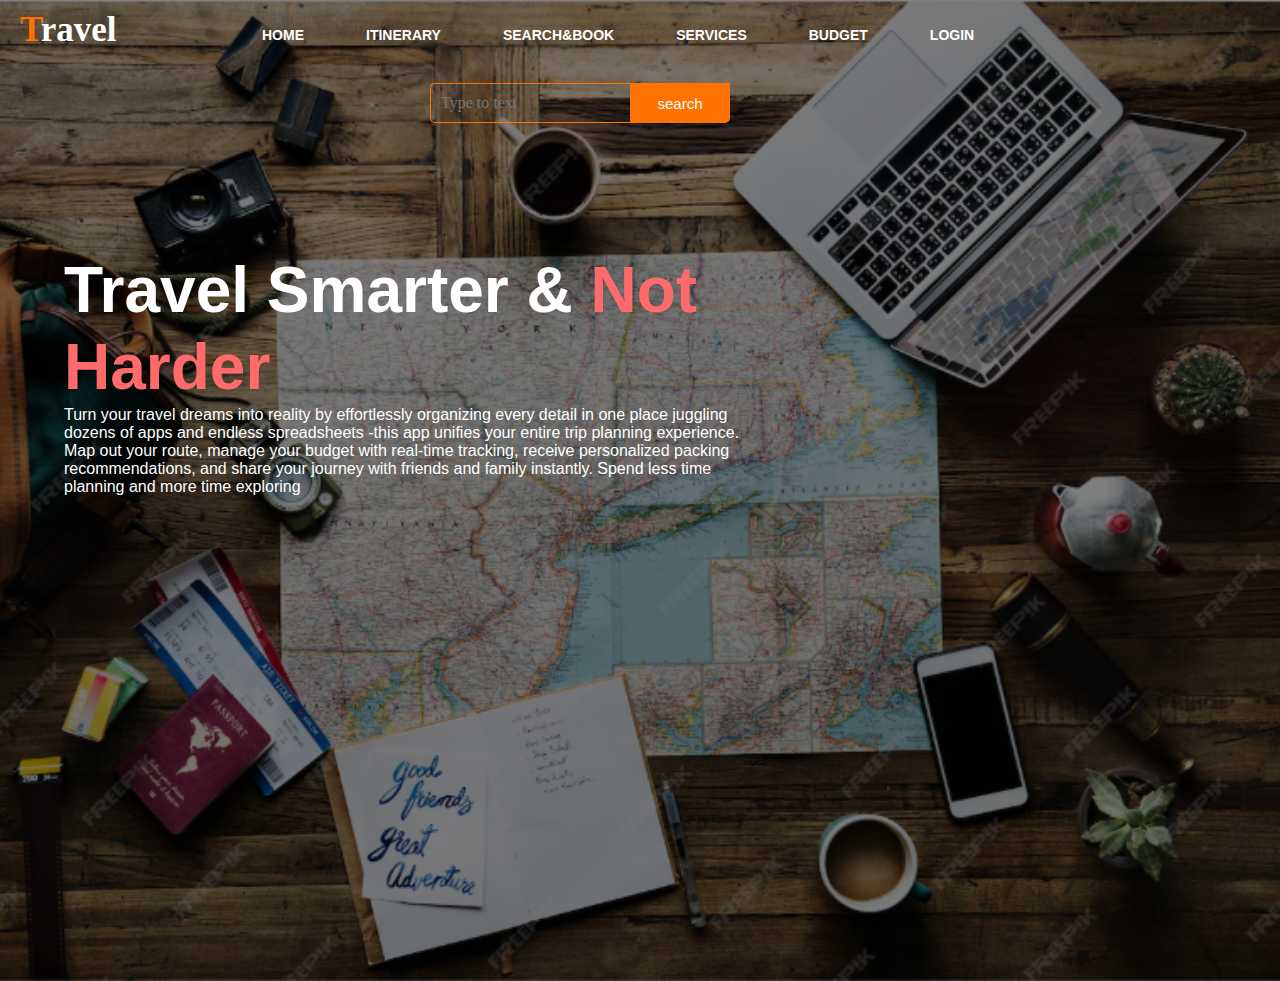
<file: index.html>
<!DOCTYPE html> 
<html lang="en">
<head>

  <title>Travel Planner Application</title>
  <link rel="stylesheet" href="styles.css">
</head>
<body>
  <div class="main">
    <div class="navbar">
        <div class="icon">
           <h2 class="logo"><span class="highlight-letter">T</span>ravel</h2>

        </div>
        <div class="menu">
            <ul>
                <li><a href="#">HOME</a></li>
                <li><a href="itinerary.html">ITINERARY</a></li>
                <li><a href="search.html">SEARCH&BOOK</a></li>
                <li><a href="services.html">SERVICES</a></li>
                <li><a href="budget.html">BUDGET</a></li>
                <li><a href="login.html">LOGIN</a></li>

            </ul>
        </div>
        <div class="search">
           <input class="srch" type="search" name="" placeholder="Type to text">
            <a href="#"><button class="btn">search</button></a>
        </div>
        <div class="hero-heading">
  <h1>Travel Smarter & <span>Not Harder</span></h1>
  <p class="par">Turn your travel dreams into reality by effortlessly organizing every detail in one place juggling dozens of apps and endless spreadsheets -this app unifies your entire trip planning experience. Map out your route, manage your budget with real-time tracking, receive personalized packing recommendations, and share your journey with friends and family instantly. Spend less time planning and more time exploring</p>
</div>

    </div>
  </div>
</body>
</html>
</file>
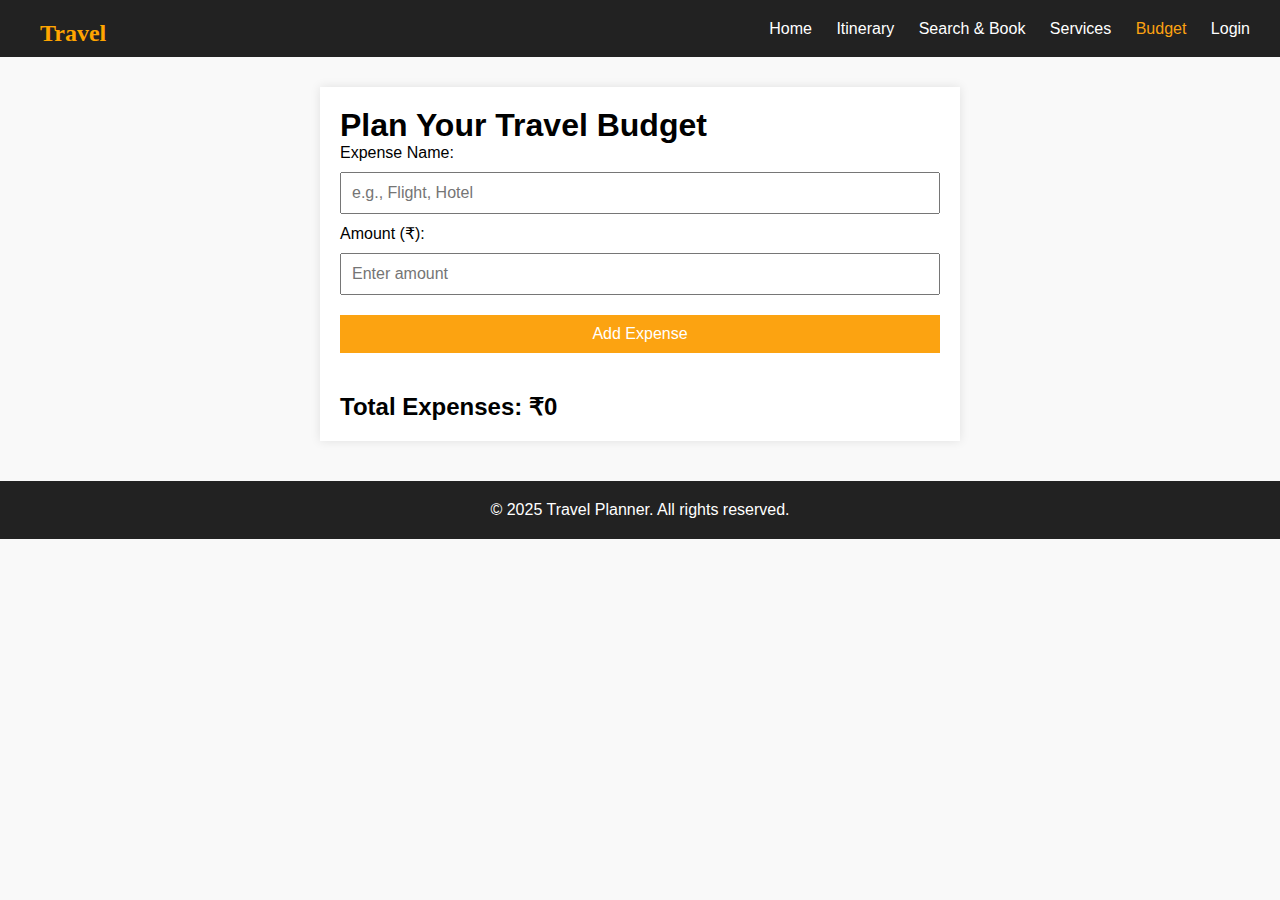
<file: budget.html>
<!DOCTYPE html>
<html lang="en">
<head>
  <meta charset="UTF-8" />
  <meta name="viewport" content="width=device-width, initial-scale=1.0"/>
  <title>Travel Budget</title>
  <link rel="stylesheet" href="styles.css" />
</head>
<body>
  <header>
    <div class="logo">Travel</div>
    <nav>
      <a href="index.html">Home</a>
      <a href="itinerary.html">Itinerary</a>
      <a href="search.html">Search & Book</a>
      <a href="services.html">Services</a>
      <a href="budget.html" class="active">Budget</a>
      <a href="login.html">Login</a>
    </nav>
  </header>

  <main class="budget-container">
    <h1>Plan Your Travel Budget</h1>

    <form id="budget-form">
      <label for="expense-name">Expense Name:</label>
      <input type="text" id="expense-name" placeholder="e.g., Flight, Hotel" required />

      <label for="expense-amount">Amount (₹):</label>
      <input type="number" id="expense-amount" placeholder="Enter amount" required />

      <button type="submit">Add Expense</button>
    </form>

    <section class="summary">
      <h2>Total Expenses: ₹<span id="total-expenses">0</span></h2>
      <ul id="expense-list"></ul>
    </section>
  </main>

  <footer>
    <p>&copy; 2025 Travel Planner. All rights reserved.</p>
  </footer>

  <script src="budget.js"></script>
</body>
</html>
</file>
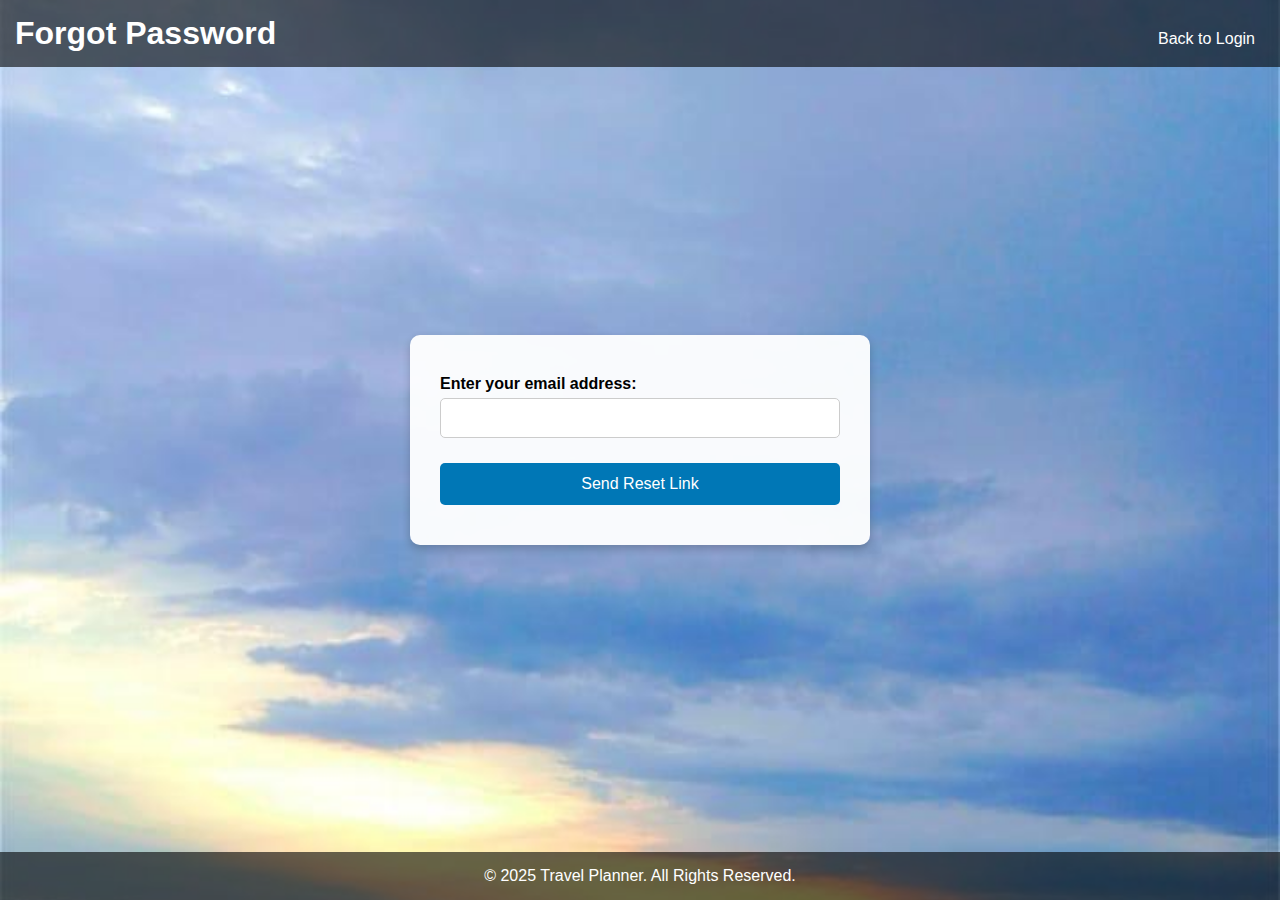
<file: forgot-password.html>
<!-- forgot-password.html -->
<!DOCTYPE html>
<html lang="en">
<head>
  <meta charset="UTF-8">
  <title>Forgot Password - Travel Planner</title>
  <link rel="stylesheet" href="styles.css">
  <style>
    body {
      margin: 0;
      font-family: Arial, sans-serif;
      background: url('login.jpg') no-repeat center center fixed;
      background-size: cover;
      display: flex;
      flex-direction: column;
      min-height: 100vh;
    }

    header, footer {
      background-color: rgba(0, 0, 0, 0.6);
      color: white;
      padding: 15px;
      text-align: center;
    }

    nav a {
      color: #fff;
      text-decoration: none;
      margin-top: 10px;
      display: inline-block;
    }

    main {
      flex: 1;
      display: flex;
      justify-content: center;
      align-items: center;
      padding: 20px;
    }

    .forgot-form {
      display: flex;
      flex-direction: column;
      max-width: 400px;
      width: 100%;
      padding: 30px;
      background-color: rgba(255, 255, 255, 0.95);
      box-shadow: 0 4px 8px rgba(0, 0, 0, 0.2);
      border-radius: 10px;
    }

    .forgot-form label {
      margin-top: 10px;
      font-weight: bold;
    }

    .forgot-form input {
      padding: 10px;
      margin-top: 5px;
      border-radius: 5px;
      border: 1px solid #ccc;
      margin-bottom: 15px;
    }

    .forgot-form button {
      padding: 12px;
      background-color: #0077b6;
      color: white;
      border: none;
      border-radius: 5px;
      cursor: pointer;
    }

    .forgot-form button:hover {
      background-color: #00b4d8;
    }
  </style>
</head>
<body>
  <header>
    <h1>Forgot Password</h1>
    <nav>
      <a href="login.html">Back to Login</a>
    </nav>
  </header>

  <main>
    <form action="reset-password-process.php" method="post" class="forgot-form">
      <label for="email">Enter your email address:</label>
      <input type="email" id="email" name="email" required>

      <button type="submit">Send Reset Link</button>
    </form>
  </main>

  <footer>
    <p>&copy; 2025 Travel Planner. All Rights Reserved.</p>
  </footer>
</body>
</html>
</file>
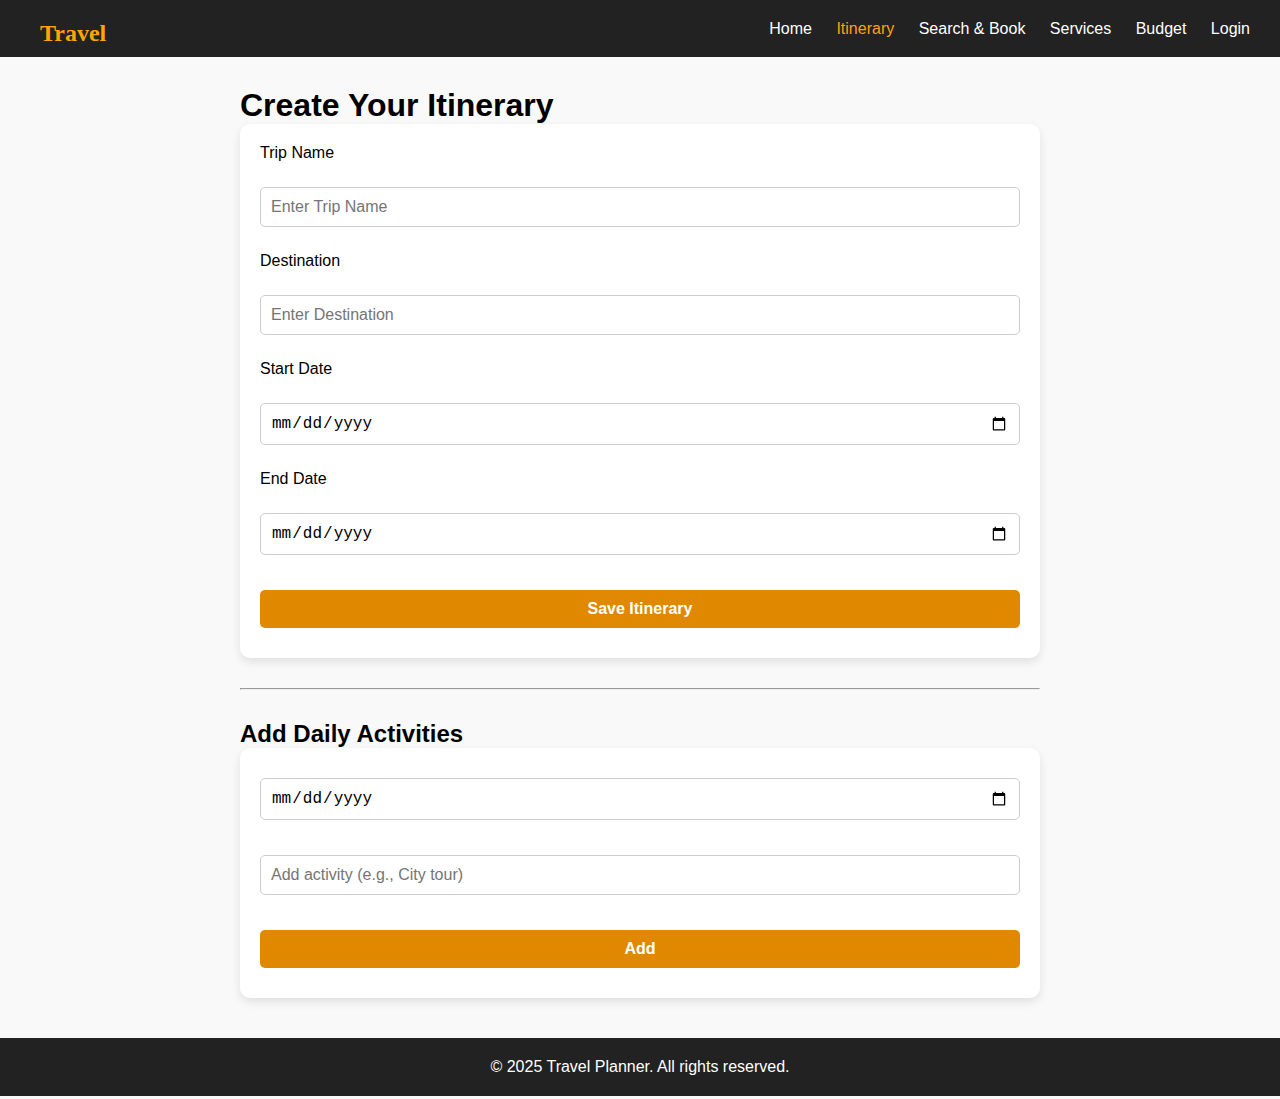
<file: itinerary.html>
<!DOCTYPE html>
<html lang="en">
<head>
  <meta charset="UTF-8" />
  <meta name="viewport" content="width=device-width, initial-scale=1.0"/>
  <title>Itinerary</title>
  <link rel="stylesheet" href="styles.css" />
</head>
<body>
  <header>
    <div class="logo">Travel</div>
    <nav>
      <a href="index.html">Home</a>
      <a href="itinerary.html" class="active">Itinerary</a>
      <a href="search.html">Search & Book</a>
      <a href="services.html">Services</a>
      <a href="budget.html">Budget</a>
      <a href="login.html">Login</a>
    </nav>
  </header>

  <main class="itinerary-container">
    <h1>Create Your Itinerary</h1>

    <!-- Trip Details Form -->
    <form id="trip-details-form" class="trip-details-form">
      <label for="trip-name">Trip Name</label>
      <input type="text" id="trip-name" placeholder="Enter Trip Name" required>

      <label for="destination">Destination</label>
      <input type="text" id="destination" placeholder="Enter Destination" required>

      <label for="start-date">Start Date</label>
      <input type="date" id="start-date" required>

      <label for="end-date">End Date</label>
      <input type="date" id="end-date" required>

      <button type="submit">Save Itinerary</button>
    </form>

    <hr style="margin: 30px 0;">

    <!-- Day-by-Day Activity Form -->
    <h2>Add Daily Activities</h2>
    <form id="itinerary-form" class="itinerary-form">
      <input type="date" id="itinerary-date" required />
      <input type="text" id="activity" placeholder="Add activity (e.g., City tour)" required />
      <button type="submit">Add</button>
    </form>

    <ul id="itinerary-list" class="itinerary-list">
      <!-- Itinerary items will appear here -->
    </ul>
  </main>

  <footer>
    <p>&copy; 2025 Travel Planner. All rights reserved.</p>
  </footer>

  <script>
    // Save trip details (for now just log to console)
    const tripForm = document.getElementById('trip-details-form');
    tripForm.addEventListener('submit', function(e) {
      e.preventDefault();
      const trip = {
        name: document.getElementById('trip-name').value,
        destination: document.getElementById('destination').value,
        start: document.getElementById('start-date').value,
        end: document.getElementById('end-date').value
      };
      alert("Trip Saved: " + trip.name + " to " + trip.destination);
      tripForm.reset();
    });

    // Add activities
    const itineraryForm = document.getElementById('itinerary-form');
    const itineraryList = document.getElementById('itinerary-list');

    itineraryForm.addEventListener('submit', function(e) {
      e.preventDefault();

      const date = document.getElementById('itinerary-date').value;
      const activity = document.getElementById('activity').value;

      const listItem = document.createElement('li');
      listItem.innerHTML = `<strong>${date}</strong>: ${activity} <button class="delete-btn">Delete</button>`;
      itineraryList.appendChild(listItem);

      itineraryForm.reset();
    });

    itineraryList.addEventListener('click', function(e) {
      if (e.target.classList.contains('delete-btn')) {
        e.target.parentElement.remove();
      }
    });
  </script>
</body>
</html>
</file>
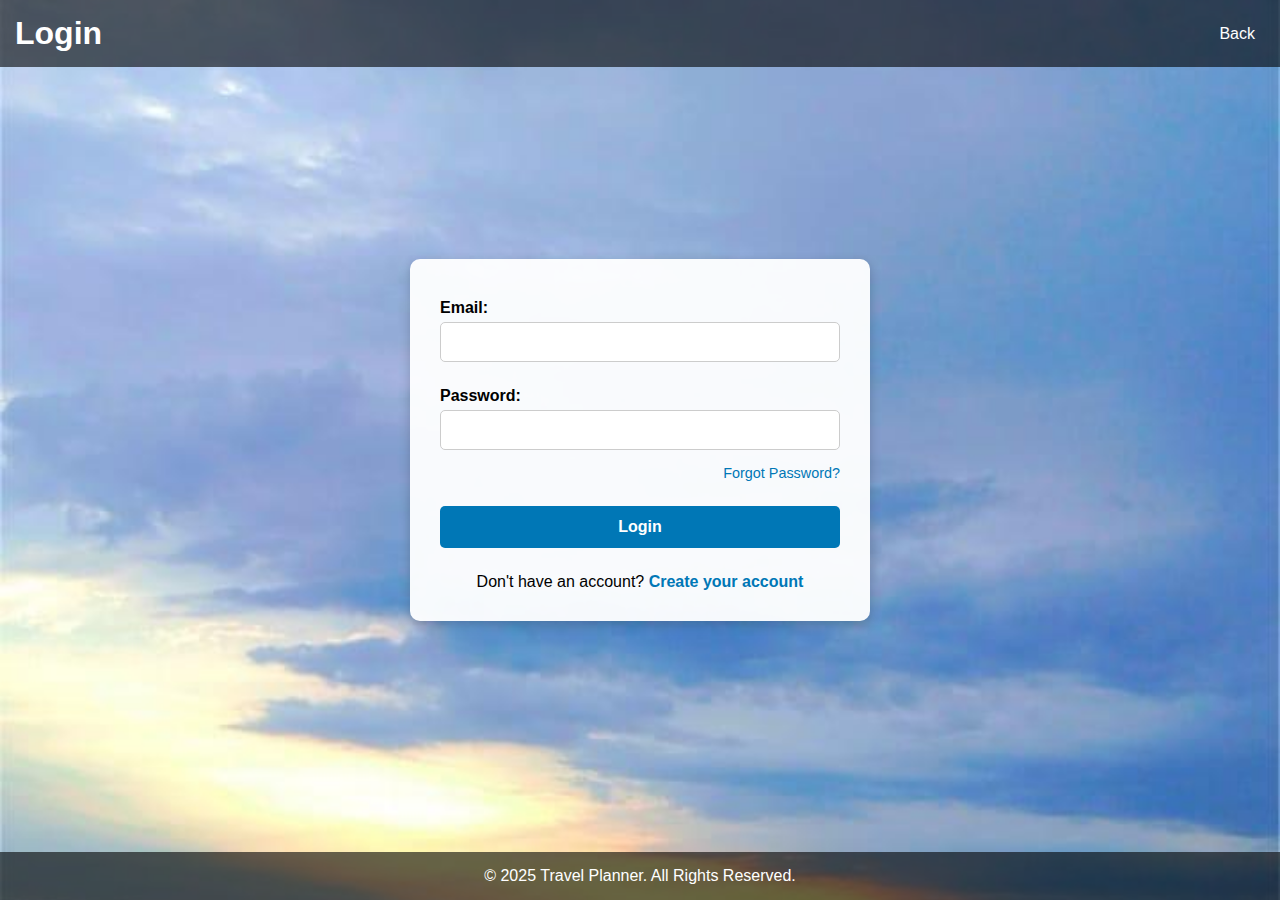
<file: login.html>
<!DOCTYPE html>
<html lang="en">
<head>
  <meta charset="UTF-8">
  <title>Login - Travel Planner</title>
  <link rel="stylesheet" href="styles.css">
  <style>
    body {
      margin: 0;
      font-family: Arial, sans-serif;
      background: url('login.jpg') no-repeat center center fixed;
      background-size: cover;
      display: flex;
      flex-direction: column;
      min-height: 100vh;
    }

    header, footer {
      background-color: rgba(0, 0, 0, 0.6);
      color: #fff;
      padding: 15px;
      text-align: center;
    }

    nav a {
      color: #fff;
      text-decoration: none;
      margin: 0 10px;
    }

    nav a:hover {
      text-decoration: underline;
    }

    main {
      flex: 1;
      display: flex;
      justify-content: center;
      align-items: center;
      padding: 20px;
    }

    .login-form {
      display: flex;
      flex-direction: column;
      max-width: 400px;
      width: 100%;
      padding: 30px;
      background-color: rgba(255, 255, 255, 0.95);
      box-shadow: 0 4px 12px rgba(0, 0, 0, 0.2);
      border-radius: 10px;
    }

    .login-form label {
      margin-top: 10px;
      font-weight: bold;
    }

    .login-form input {
      padding: 10px;
      margin-top: 5px;
      border-radius: 5px;
      border: 1px solid #ccc;
      margin-bottom: 15px;
    }

    .forgot-password {
      align-self: flex-end;
      margin-bottom: 15px;
      font-size: 0.9rem;
      color: #0077b6;
      text-decoration: none;
      transition: color 0.3s ease;
    }

    .forgot-password:hover {
      color: #ff6f00;
      text-decoration: underline;
    }

    .login-form button {
      padding: 12px;
      background-color: #0077b6;
      color: white;
      border: none;
      border-radius: 5px;
      cursor: pointer;
      font-weight: bold;
    }

    .login-form button:hover {
      background-color: #ff6f00;
    }

    .create-account {
      margin-top: 15px;
      text-align: center;
    }

    .create-account a {
      color: #0077b6;
      text-decoration: none;
      font-weight: bold;
      transition: color 0.3s ease;
    }

    .create-account a:hover {
      color: #ff6f00;
      text-decoration: underline;
    }
  </style>
</head>
<body>
  <header>
    <h1>Login</h1>
    <nav>
      <a href="index.html">Back</a>
    </nav>
  </header>

  <main>
    <form action="login-process.php" method="post" class="login-form">
      <label for="email">Email:</label>
      <input type="email" id="email" name="email" required>

      <label for="password">Password:</label>
      <input type="password" id="password" name="password" required>

      <a href="forgot-password.html" class="forgot-password">Forgot Password?</a>

      <button type="submit">Login</button>

      <div class="create-account">
        <p>Don't have an account? <a href="register.html">Create your account</a></p>
      </div>
    </form>
  </main>

  <footer>
    <p>&copy; 2025 Travel Planner. All Rights Reserved.</p>
  </footer>
</body>
</html>
</file>
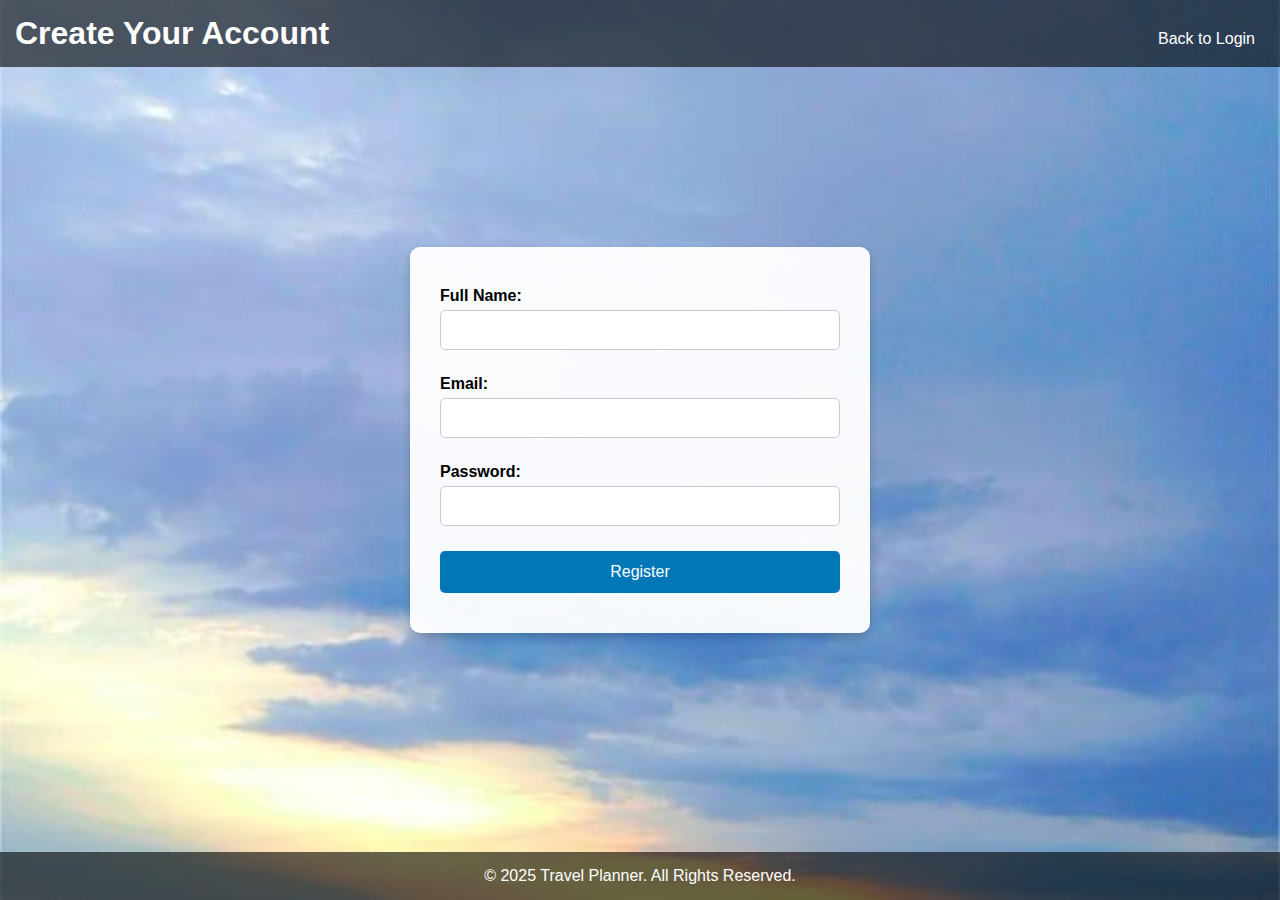
<file: register.html>
<!-- register.html -->
<!DOCTYPE html>
<html lang="en">
<head>
  <meta charset="UTF-8">
  <title>Register - Travel Planner</title>
  <link rel="stylesheet" href="styles.css">
  <style>
    body {
      margin: 0;
      font-family: Arial, sans-serif;
      background: url('login.jpg') no-repeat center center fixed;
      background-size: cover;
      display: flex;
      flex-direction: column;
      min-height: 100vh;
    }

    header, footer {
      background-color: rgba(0, 0, 0, 0.6);
      color: white;
      padding: 15px;
      text-align: center;
    }

    nav a {
      color: #fff;
      text-decoration: none;
      margin-top: 10px;
      display: inline-block;
    }

    main {
      flex: 1;
      display: flex;
      justify-content: center;
      align-items: center;
      padding: 20px;
    }

    .register-form {
      display: flex;
      flex-direction: column;
      max-width: 400px;
      width: 100%;
      padding: 30px;
      background-color: rgba(255, 255, 255, 0.95);
      box-shadow: 0 4px 8px rgba(0, 0, 0, 0.2);
      border-radius: 10px;
    }

    .register-form label {
      margin-top: 10px;
      font-weight: bold;
    }

    .register-form input {
      padding: 10px;
      margin-top: 5px;
      border-radius: 5px;
      border: 1px solid #ccc;
      margin-bottom: 15px;
    }

    .register-form button {
      padding: 12px;
      background-color: #0077b6;
      color: white;
      border: none;
      border-radius: 5px;
      cursor: pointer;
    }

    .register-form button:hover {
      background-color: #00b4d8;
    }
  </style>
</head>
<body>
  <header>
    <h1>Create Your Account</h1>
    <nav>
      <a href="login.html">Back to Login</a>
    </nav>
  </header>

  <main>
    <form action="register-process.php" method="post" class="register-form">
      <label for="name">Full Name:</label>
      <input type="text" id="name" name="name" required>

      <label for="email">Email:</label>
      <input type="email" id="email" name="email" required>

      <label for="password">Password:</label>
      <input type="password" id="password" name="password" required>

      <button type="submit">Register</button>
    </form>
  </main>

  <footer>
    <p>&copy; 2025 Travel Planner. All Rights Reserved.</p>
  </footer>
</body>
</html>
</file>
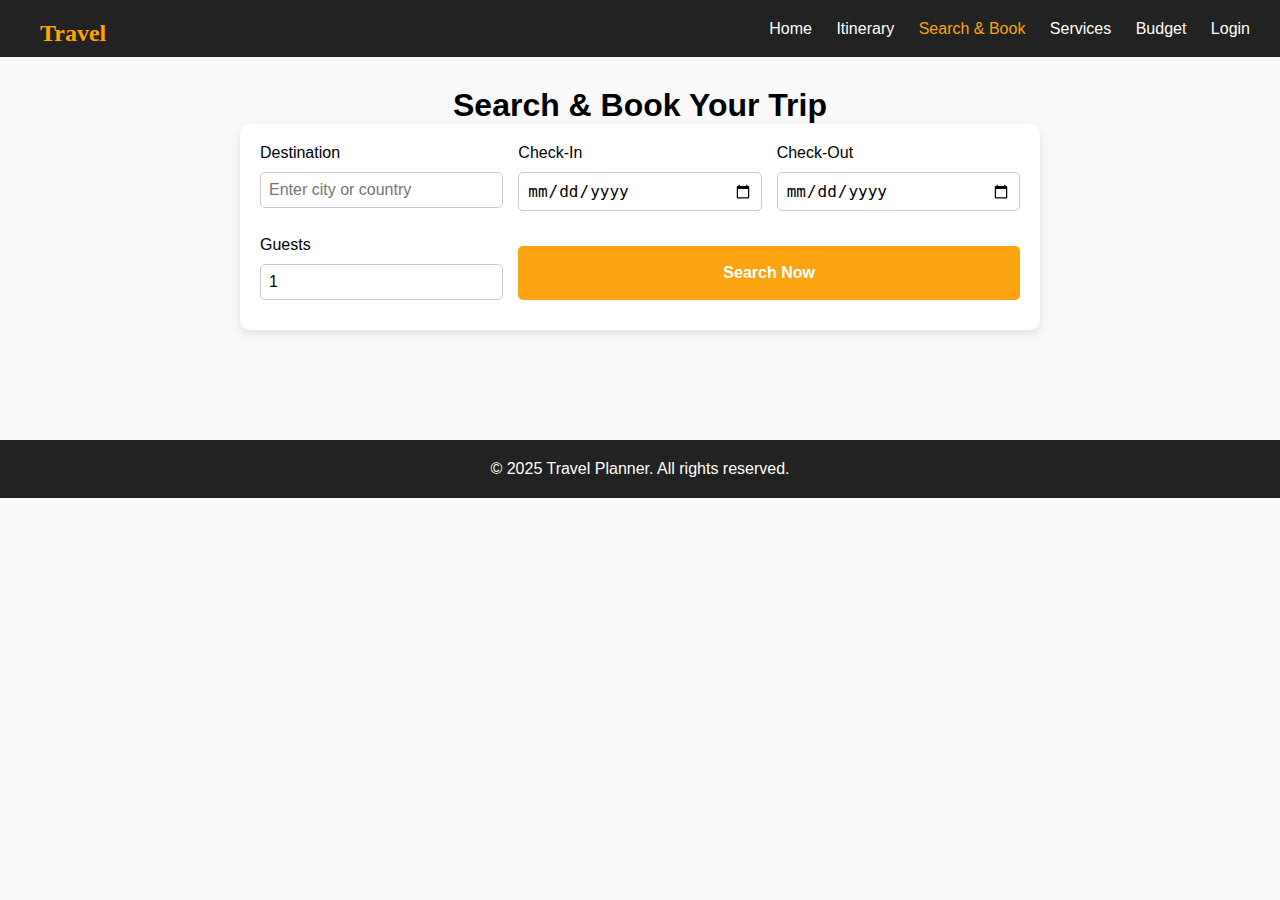
<file: search.html>
<!DOCTYPE html>
<html lang="en">
<head>
  <meta charset="UTF-8" />
  <meta name="viewport" content="width=device-width, initial-scale=1.0"/>
  <title>Search & Book</title>
  <link rel="stylesheet" href="styles.css" />
</head>
<body>
  <header>
    <div class="logo">Travel</div>
    <nav>
      <a href="index.html">Home</a>
      <a href="itinerary.html">Itinerary</a>
      <a href="search.html" class="active">Search & Book</a>
      <a href="services.html">Services</a>
      <a href="budget.html">Budget</a>
      <a href="login.html">Login</a>
    </nav>
  </header>

  <main class="search-container">
    <h1>Search & Book Your Trip</h1>

    <form id="search-form" class="search-form">
      <div class="form-group">
        <label for="destination">Destination</label>
        <input type="text" id="destination" placeholder="Enter city or country" required />
      </div>

      <div class="form-group">
        <label for="checkin">Check-In</label>
        <input type="date" id="checkin" required />
      </div>

      <div class="form-group">
        <label for="checkout">Check-Out</label>
        <input type="date" id="checkout" required />
      </div>

      <div class="form-group">
        <label for="guests">Guests</label>
        <input type="number" id="guests" min="1" value="1" required />
      </div>

      <button type="submit">Search Now</button>
    </form>

    <section id="search-results" class="results">
      <!-- Results will appear here -->
    </section>
  </main>

  <footer>
    <p>&copy; 2025 Travel Planner. All rights reserved.</p>
  </footer>

  <script>
    // Placeholder for form functionality
    const form = document.getElementById('search-form');
    const results = document.getElementById('search-results');

    form.addEventListener('submit', function(e) {
      e.preventDefault();
      const dest = document.getElementById('destination').value;
      const checkin = document.getElementById('checkin').value;
      const checkout = document.getElementById('checkout').value;
      const guests = document.getElementById('guests').value;

      results.innerHTML = `
        <h2>Results for "${dest}"</h2>
        <p>From: ${checkin} To: ${checkout} | Guests: ${guests}</p>
        <p>(This is a demo. Integration with API is pending.)</p>
      `;
    });
  </script>
</body>
</html>
</file>
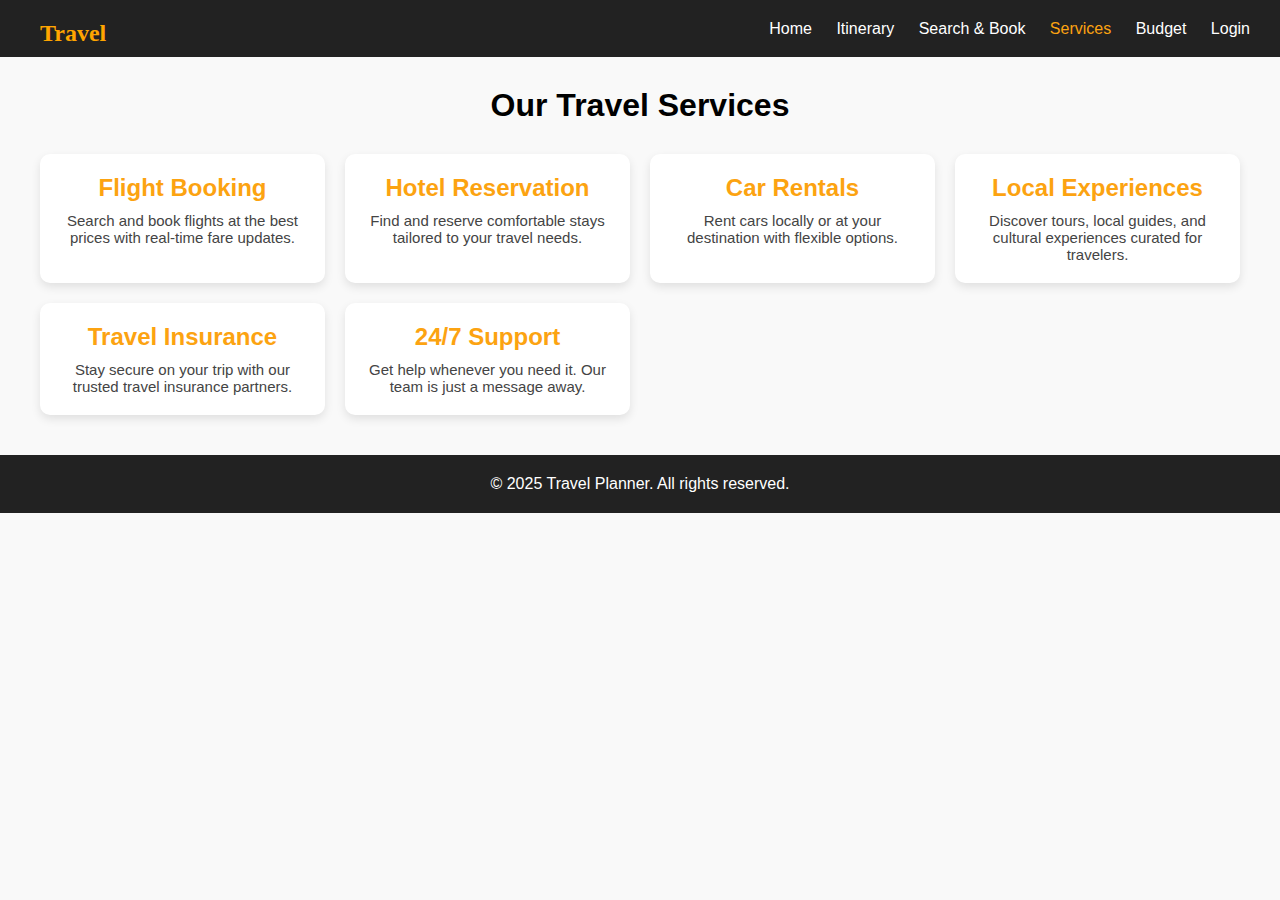
<file: services.html>
<!DOCTYPE html>
<html lang="en">
<head>
  <meta charset="UTF-8" />
  <meta name="viewport" content="width=device-width, initial-scale=1.0"/>
  <title>Services</title>
  <link rel="stylesheet" href="styles.css" />
</head>
<body>
  <header>
    <div class="logo">Travel</div>
    <nav>
      <a href="index.html">Home</a>
      <a href="itinerary.html">Itinerary</a>
      <a href="search.html">Search & Book</a>
      <a href="services.html" class="active">Services</a>
      <a href="budget.html">Budget</a>
      <a href="login.html">Login</a>
    </nav>
  </header>

  <main class="services-container">
    <h1>Our Travel Services</h1>
    <div class="service-grid">
      <div class="service-card">
        <h2>Flight Booking</h2>
        <p>Search and book flights at the best prices with real-time fare updates.</p>
      </div>
      <div class="service-card">
        <h2>Hotel Reservation</h2>
        <p>Find and reserve comfortable stays tailored to your travel needs.</p>
      </div>
      <div class="service-card">
        <h2>Car Rentals</h2>
        <p>Rent cars locally or at your destination with flexible options.</p>
      </div>
      <div class="service-card">
        <h2>Local Experiences</h2>
        <p>Discover tours, local guides, and cultural experiences curated for travelers.</p>
      </div>
      <div class="service-card">
        <h2>Travel Insurance</h2>
        <p>Stay secure on your trip with our trusted travel insurance partners.</p>
      </div>
      <div class="service-card">
        <h2>24/7 Support</h2>
        <p>Get help whenever you need it. Our team is just a message away.</p>
      </div>
    </div>
  </main>

  <footer>
    <p>&copy; 2025 Travel Planner. All rights reserved.</p>
  </footer>
</body>
</html>
</file>
<file: styles.css>
* {
  margin: 0;
  padding: 0;
}

.main {
  width: 100%;
  background-image: 
    linear-gradient(to top, rgba(0, 0, 0, 0.5) 50%, rgba(0, 0, 0, 0.5) 50%), 
    url('background.png');
  background-position: center;
  background-size: cover;
  height: 109vh;
}

.icon{
    width: 200px;
    float: left;
    height: 70px;
}

.highlight-letter {
  color: #ff6f00; 
  font-weight: bold;
}
.logo{
    color:#fff;
    font-size: 35px;
    font-family: pacifico,cursive;
    padding-left: 20px;
    float: left;
    padding-top: 10px;
}

.menu{
    width: 400px;
    float: left;
    height: 70px;

}
ul{
    float: left;
    display: flex;
    justify-content: center;
    align-items: center;

}
ul li{
    list-style: none;
    margin-left: 62px;
    margin-top: 27px;
    font-size: 14px;
}

ul li a{
    text-decoration: none;
    color: #fff;
    font-family: Arial;
    font-weight: bold;
    transition: 0.4s ease-in-out;
}
ul li a:hover{
    color: #ff7200;
}

.search{
    width: 330px;
    float: left;
    margin-left: 430px;
}
.srch{
    font-family: 'Times New Roman';
    width: 200px;
    height: 40px;
    background: transparent;
    border: 1px solid #ff7200;
    margin-top: 13px;
    color: #fff;
    border-right: none;
    font-size: 16px;
    float: left;
    padding: 10px;
    border-bottom-left-radius: 5px;
    border-top-left-radius: 5px;

}

.btn{
     width: 100px;
    height: 40px;
    background: #ff7200;
    border: 2px solid #ff7200;
    margin-top: 13px;
    color: #fff;
    font-size: 15px;
    border-bottom-right-radius: 5px;
    border-bottom-right-radius: 5px;

}

.btn:focus{
    outline: none;
}

.srch:focus{
    outline: none;
}
.hero-heading {
  position: absolute;
  top: 28%;
  left: 5%;
  max-width: 700px;
  color: white;
}

.hero-heading h1 {
  font-size: 4rem;
  font-weight: 700;
  line-height: 1.2;
  margin: 0;
  color: white;
}

.hero-heading h1 span {
  color: #ff6b6b; 
  font-weight: 800;
}

body {
  font-family: 'Poppins', sans-serif;
  background: #f9f9f9;
  margin: 0;
  padding: 0;
}

header {
  background-color: #222;
  padding: 10px 20px;
  color: white;
  display: flex;
  justify-content: space-between;
  align-items: center;
}

header .logo {
  font-size: 24px;
  font-weight: bold;
  color: orange;
}

nav a {
  color: white;
  margin: 0 10px;
  text-decoration: none;
}

nav a.active {
  color: #fca311;
}

.budget-container {
  max-width: 600px;
  margin: 30px auto;
  padding: 20px;
  background: white;
  box-shadow: 0 0 10px rgba(0,0,0,0.1);
}

form {
  display: flex;
  flex-direction: column;
}

form input, form button {
  margin: 10px 0;
  padding: 10px;
  font-size: 16px;
}

form button {
  background-color: #fca311;
  border: none;
  color: white;
  cursor: pointer;
}

form button:hover {
  background-color: #e59400;
}

.summary {
  margin-top: 30px;
}

#expense-list {
  list-style: none;
  padding: 0;
}

#expense-list li {
  padding: 8px 0;
  border-bottom: 1px solid #eee;
}

footer {
  text-align: center;
  padding: 20px;
  background: #222;
  color: white;
  margin-top: 40px;
}
.services-container {
  max-width: 1200px;
  margin: 30px auto;
  padding: 0 20px;
  text-align: center;
}

.service-grid {
  display: grid;
  grid-template-columns: repeat(auto-fit, minmax(280px, 1fr));
  gap: 20px;
  margin-top: 30px;
}

.service-card {
  background: #fff;
  border-radius: 10px;
  padding: 20px;
  box-shadow: 0 4px 10px rgba(0,0,0,0.1);
  transition: transform 0.2s ease;
}

.service-card:hover {
  transform: translateY(-5px);
  box-shadow: 0 6px 15px rgba(0,0,0,0.15);
}

.service-card h2 {
  color: #fca311;
  margin-bottom: 10px;
}

.service-card p {
  color: #444;
  font-size: 15px;
}

.search-container {
  max-width: 800px;
  margin: 30px auto;
  padding: 0 20px;
  text-align: center;
}

.search-form {
  display: grid;
  gap: 15px;
  grid-template-columns: repeat(auto-fit, minmax(200px, 1fr));
  background-color: #fff;
  padding: 20px;
  border-radius: 10px;
  box-shadow: 0 4px 10px rgba(0,0,0,0.1);
}

.search-form .form-group {
  display: flex;
  flex-direction: column;
  text-align: left;
}

.search-form input {
  padding: 8px;
  border: 1px solid #ccc;
  border-radius: 5px;
}

.search-form button {
  grid-column: span 2;
  padding: 10px;
  background-color: #fca311;
  color: white;
  font-weight: bold;
  border: none;
  border-radius: 5px;
  cursor: pointer;
}

.search-form button:hover {
  background-color: #e08900;
}

.results {
  margin-top: 30px;
  background: #f9f9f9;
  padding: 20px;
  border-radius: 10px;
}
.itinerary-container {
  max-width: 800px;
  margin: 30px auto;
  padding: 0 20px;
}

.trip-details-form,
.itinerary-form {
  display: grid;
  gap: 15px;
  grid-template-columns: 1fr;
  background-color: #fff;
  padding: 20px;
  border-radius: 10px;
  box-shadow: 0 4px 10px rgba(0,0,0,0.1);
  margin-bottom: 30px;
}

.trip-details-form input,
.itinerary-form input {
  padding: 10px;
  border: 1px solid #ccc;
  border-radius: 5px;
}

.trip-details-form button,
.itinerary-form button {
  padding: 10px;
  background-color: #e08900;
  color: white;
  font-weight: bold;
  border: none;
  border-radius: 5px;
  cursor: pointer;
}

.trip-details-form button:hover,
.itinerary-form button:hover {
  background-color:#00a8e8;
}

.itinerary-list {
  list-style: none;
  padding: 0;
}

.itinerary-list li {
  background: #f3f3f3;
  margin-bottom: 10px;
  padding: 10px 15px;
  border-radius: 5px;
  display: flex;
  justify-content: space-between;
  align-items: center;
}

.delete-btn {
  background-color: #ff4d4d;
  color: white;
  border: none;
  padding: 6px 10px;
  border-radius: 3px;
  cursor: pointer;
}

.delete-btn:hover {
  background-color: #cc0000;
}
</file>
